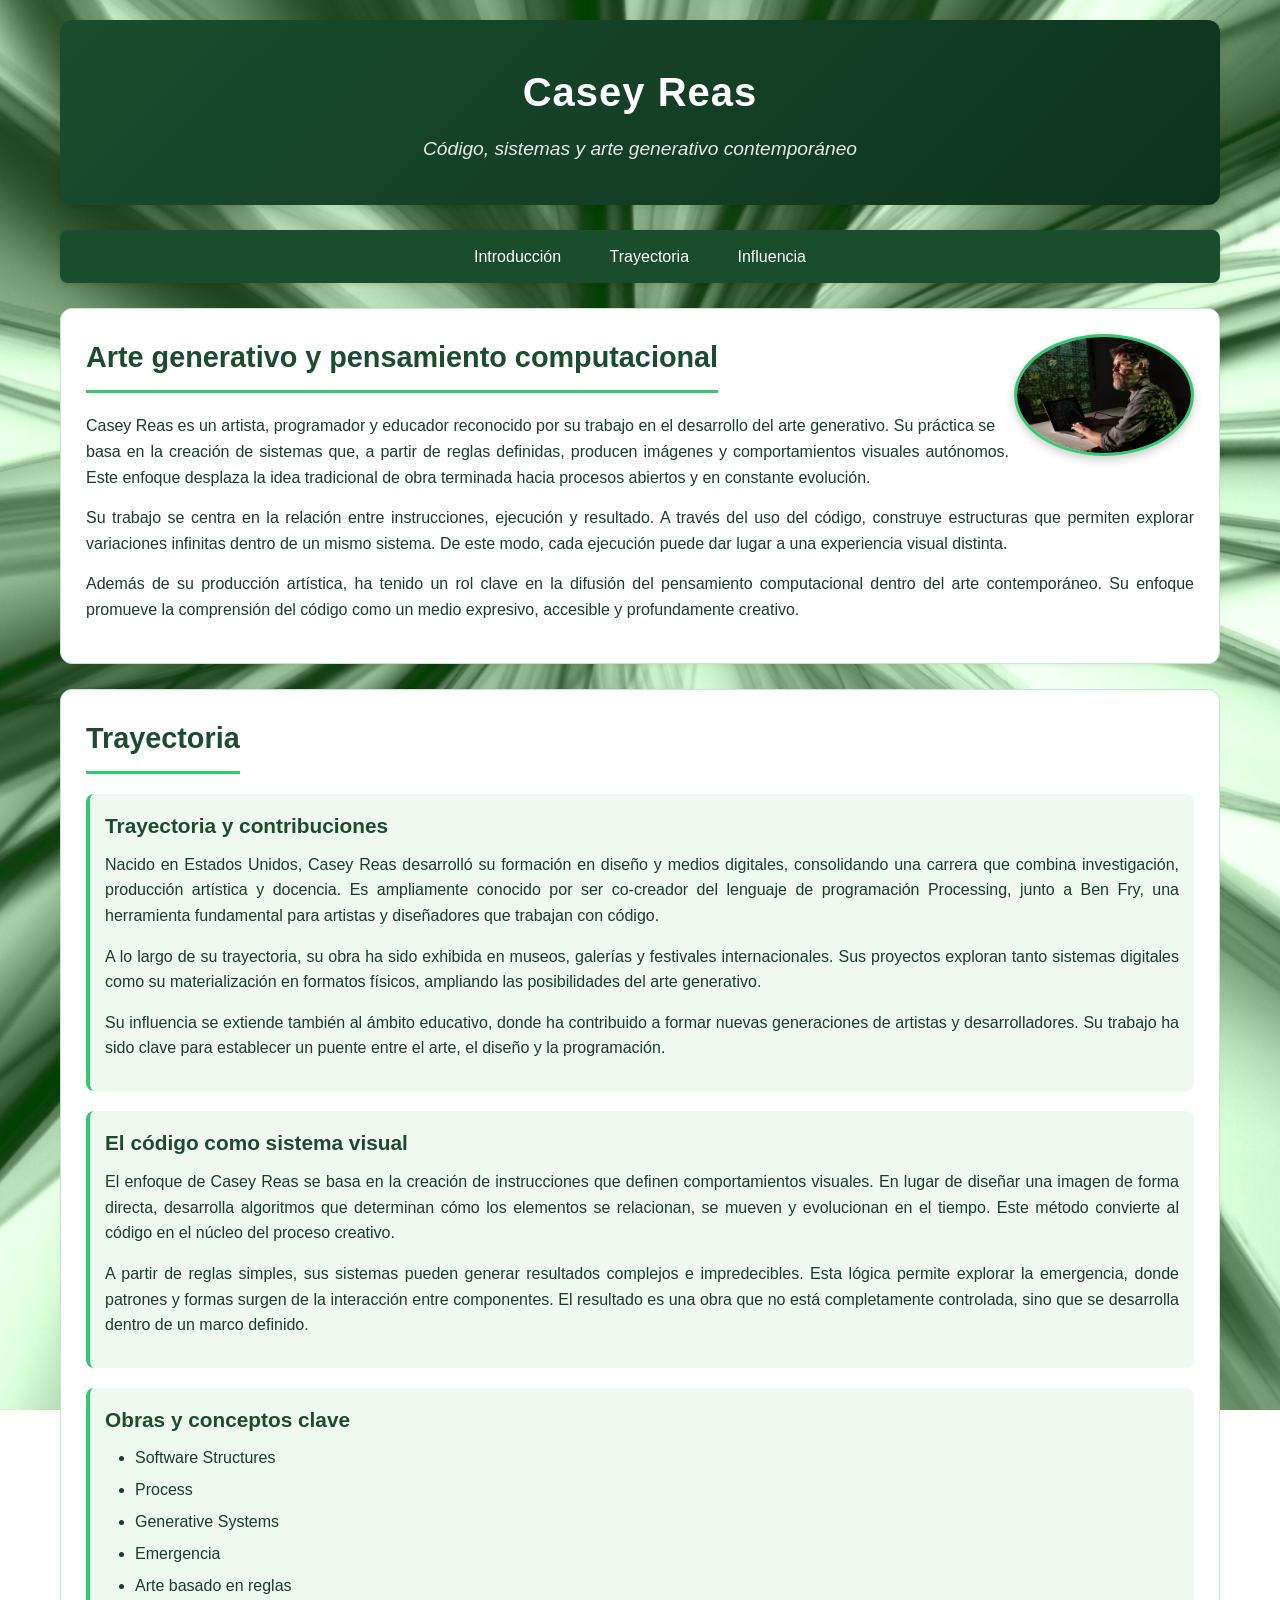
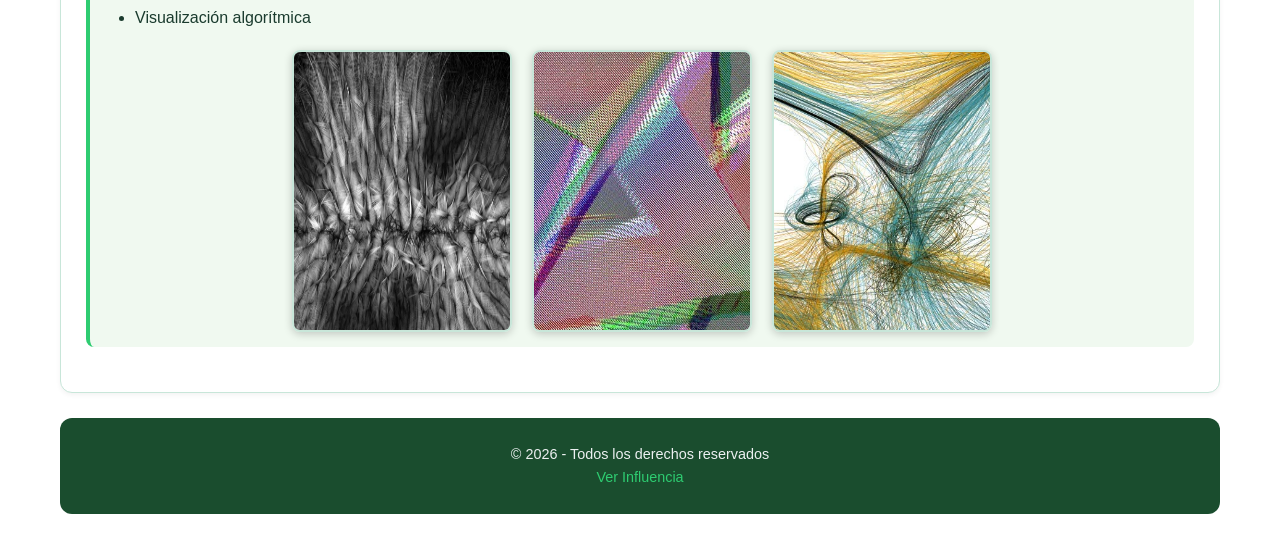
<file: index.html>
<!DOCTYPE html>
<html lang="es">
<head>
    <meta charset="UTF-8">
    <title>Casey Reas - Introducción y Trayectoria</title>
    <link rel="stylesheet" href="css/estilos.css">
</head>
<body>
    <header>
        <h1>Casey Reas</h1>
        <p>Código, sistemas y arte generativo contemporáneo</p>
    </header>

    <nav>
        <ul>
            <li><a href="index.html">Introducción</a></li>
            <li><a href="#trayectoria">Trayectoria</a></li>
            <li><a href="influencia.html">Influencia</a></li>
        </ul>
    </nav>

    <main>
    
        <section id="introduccion">
            <h2>Arte generativo y pensamiento computacional</h2>
            <img src="img/reas-1.jpg" alt="Foto de Casey Reas" class="perfil">
            <p>Casey Reas es un artista, programador y educador reconocido por su trabajo en el desarrollo del arte generativo. Su práctica se basa en la creación de sistemas que, a partir de reglas definidas, producen imágenes y comportamientos visuales autónomos. Este enfoque desplaza la idea tradicional de obra terminada hacia procesos abiertos y en constante evolución.</p>
            <p>Su trabajo se centra en la relación entre instrucciones, ejecución y resultado. A través del uso del código, construye estructuras que permiten explorar variaciones infinitas dentro de un mismo sistema. De este modo, cada ejecución puede dar lugar a una experiencia visual distinta.</p>
            <p>Además de su producción artística, ha tenido un rol clave en la difusión del pensamiento computacional dentro del arte contemporáneo. Su enfoque promueve la comprensión del código como un medio expresivo, accesible y profundamente creativo.</p>
        </section>

        <section id="trayectoria">
            <h2>Trayectoria</h2>
            
            <article>
                <h3>Trayectoria y contribuciones</h3>
                <p>Nacido en Estados Unidos, Casey Reas desarrolló su formación en diseño y medios digitales, consolidando una carrera que combina investigación, producción artística y docencia. Es ampliamente conocido por ser co-creador del lenguaje de programación Processing, junto a Ben Fry, una herramienta fundamental para artistas y diseñadores que trabajan con código.</p>
                <p>A lo largo de su trayectoria, su obra ha sido exhibida en museos, galerías y festivales internacionales. Sus proyectos exploran tanto sistemas digitales como su materialización en formatos físicos, ampliando las posibilidades del arte generativo.</p>
                <p>Su influencia se extiende también al ámbito educativo, donde ha contribuido a formar nuevas generaciones de artistas y desarrolladores. Su trabajo ha sido clave para establecer un puente entre el arte, el diseño y la programación.</p>
            </article>

            <article>
                <h3>El código como sistema visual</h3>
                <p>El enfoque de Casey Reas se basa en la creación de instrucciones que definen comportamientos visuales. En lugar de diseñar una imagen de forma directa, desarrolla algoritmos que determinan cómo los elementos se relacionan, se mueven y evolucionan en el tiempo. Este método convierte al código en el núcleo del proceso creativo.</p>
                <p>A partir de reglas simples, sus sistemas pueden generar resultados complejos e impredecibles. Esta lógica permite explorar la emergencia, donde patrones y formas surgen de la interacción entre componentes. El resultado es una obra que no está completamente controlada, sino que se desarrolla dentro de un marco definido.</p>
            </article>

            <article>
                <h3>Obras y conceptos clave</h3>
                <ul>
                    <li>Software Structures</li>
                    <li>Process</li>
                    <li>Generative Systems</li>
                    <li>Emergencia</li>
                    <li>Arte basado en reglas</li>
                    <li>Visualización algorítmica</li>
                </ul>
                <div class="fila-imagenes">
                     <img src="img/reas-2.jpg" alt="Obra 1">
                     <img src="img/reas-3.jpg" alt="Obra 2">
                     <img src="img/reas-4.jpg" alt="Obra 3">
                 </div>
            </article>
        </section>
    </main>

    <footer>
        <p>© 2026 - Todos los derechos reservados</p>
        <p><a href="influencia.html">Ver Influencia</a></p>
    </footer>
</body>
</html>
</file>
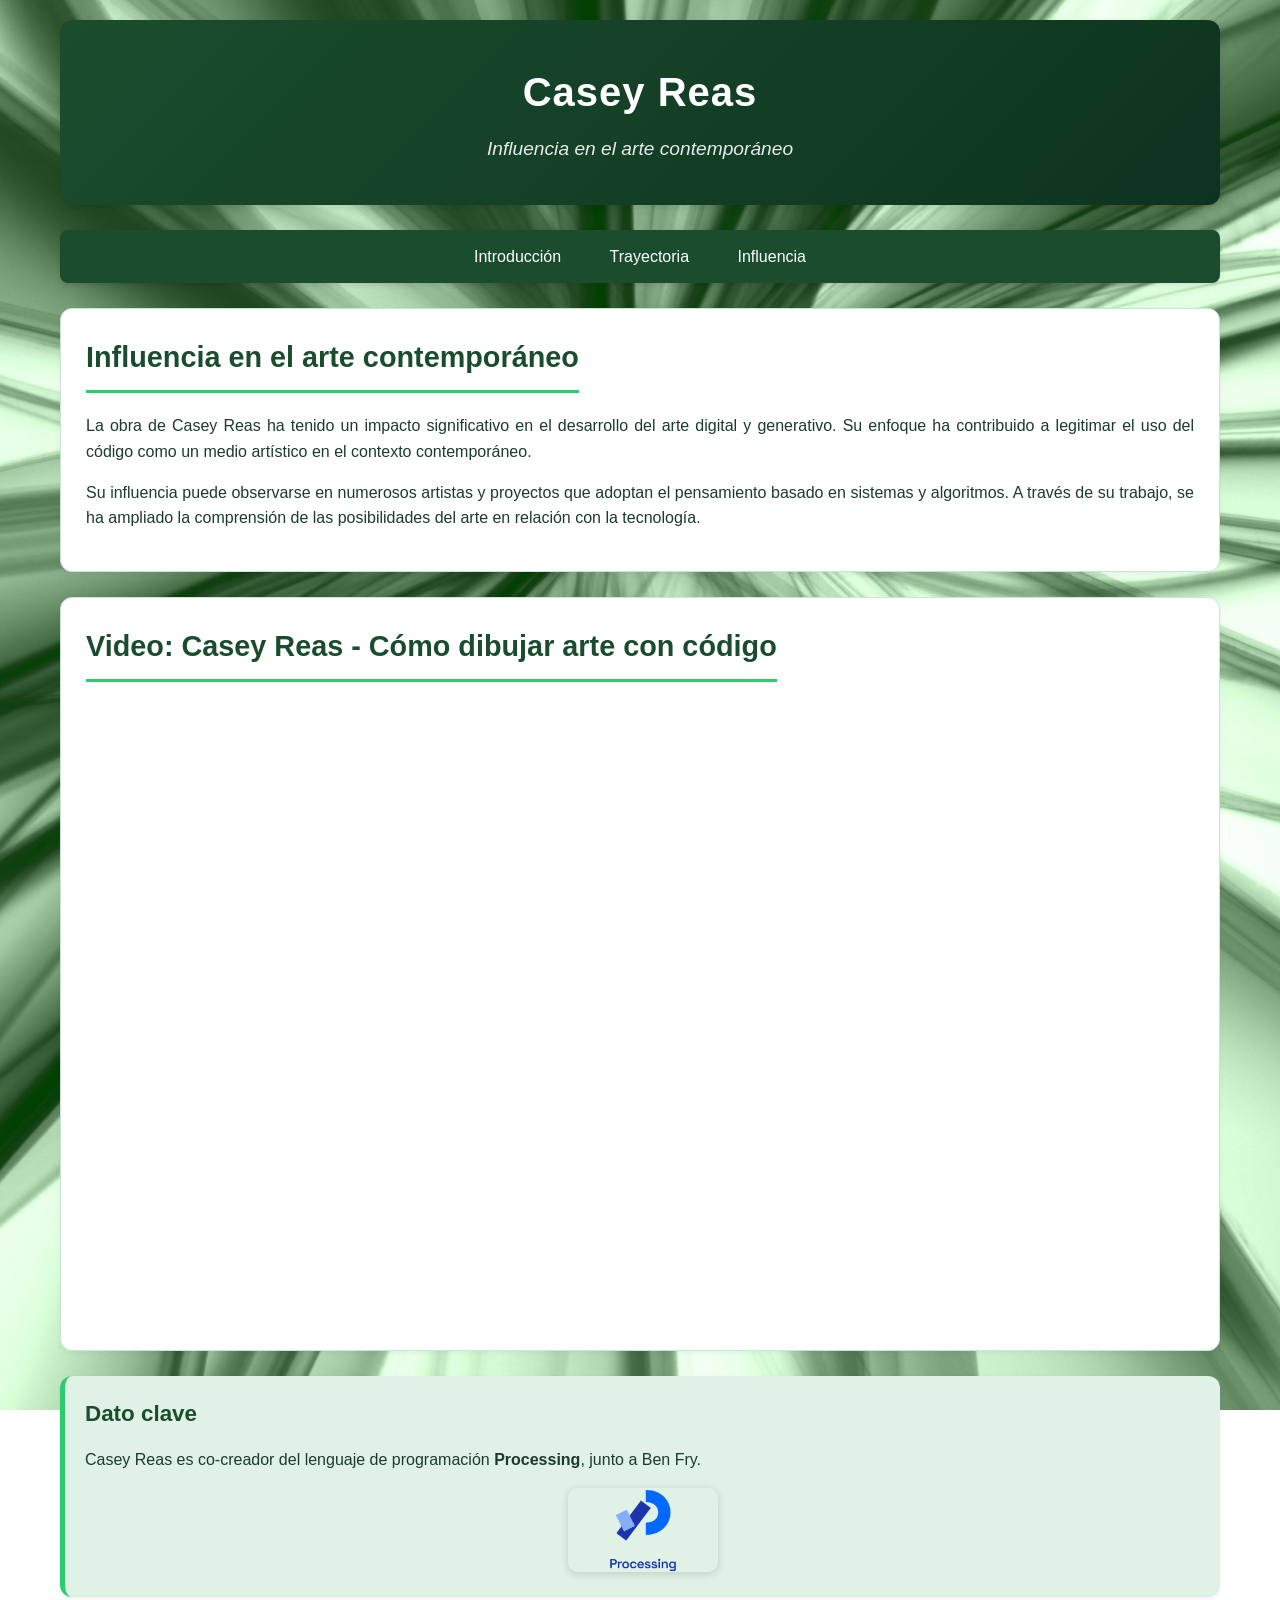
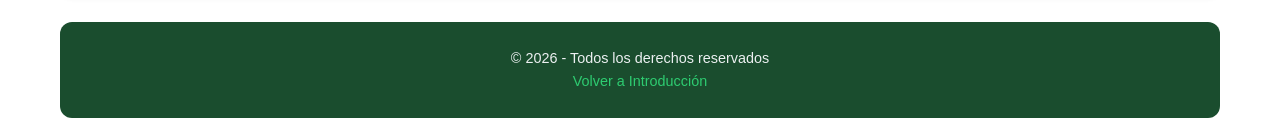
<file: influencia.html>
<!DOCTYPE html>
<html lang="es">
<head>
    <meta charset="UTF-8">
    <title>Casey Reas - Influencia y Video</title>
    <link rel="stylesheet" href="css/estilos.css">
</head>
<body>
    <header>
        <h1>Casey Reas</h1>
        <p>Influencia en el arte contemporáneo</p>
    </header>

    <nav>
        <ul>
            <li><a href="index.html">Introducción</a></li>
            <li><a href="index.html#trayectoria">Trayectoria</a></li>
            <li><a href="influencia.html">Influencia</a></li>
        </ul>
    </nav>

    <main>
       
        <section id="influencia">
            <h2>Influencia en el arte contemporáneo</h2>
            <p>La obra de Casey Reas ha tenido un impacto significativo en el desarrollo del arte digital y generativo. Su enfoque ha contribuido a legitimar el uso del código como un medio artístico en el contexto contemporáneo.</p>
            <p>Su influencia puede observarse en numerosos artistas y proyectos que adoptan el pensamiento basado en sistemas y algoritmos. A través de su trabajo, se ha ampliado la comprensión de las posibilidades del arte en relación con la tecnología.</p>
        </section>

        <!-- VIDEO -->
        <section id="video">
            <h2>Video: Casey Reas - Cómo dibujar arte con código</h2>
            <div class="video-container">
                <iframe width="560" height="315" src="https://www.youtube.com/embed/_8DMEHxOLQE" title="YouTube video player" frameborder="0" allow="accelerometer; autoplay; clipboard-write; encrypted-media; gyroscope; picture-in-picture; web-share" referrerpolicy="strict-origin-when-cross-origin" allowfullscreen></iframe>
            </div>
        </section>
    </main>

    
    <aside>
        <h3>Dato clave</h3>
        <p>Casey Reas es co-creador del lenguaje de programación <strong>Processing</strong>, junto a Ben Fry.</p>
        <img src="img/processing.png" alt="Logo de Processing">
    </aside>

    <footer>
        <p>© 2026 - Todos los derechos reservados</p>
        <p><a href="index.html">Volver a Introducción</a></p>
    </footer>
</body>
</html>
</file>
<file: css/estilos.css>
* {
    margin: 0;
    padding: 0;
    box-sizing: border-box;
}

body {
    font-family: 'Segoe UI', Tahoma, Geneva, Verdana, sans-serif;
    font-size: 1rem;
    line-height: 1.6;
    color: #1a3b2e;
    padding: 20px;
    max-width: 1200px;
    margin: 0 auto;
    background-image: url("../img/fondo-2.jpg");
    background-size: cover;
    background-position: center;
    background-repeat: no-repeat;
    background-attachment: fixed;
    background-blend-mode: multiply;
}

header {
    background: linear-gradient(135deg, #1a4d2e, #0d3320);
    color: white;
    padding: 40px 20px;
    text-align: center;
    border-radius: 12px;
    margin-bottom: 25px;
    box-shadow: 0 4px 10px rgba(0, 0, 0, 0.1);
}

header h1 {
    font-size: 2.5rem;
    margin-bottom: 10px;
    letter-spacing: 1px;
}

header p {
    font-size: 1.2rem;
    font-style: italic;
    opacity: 0.9;
}

nav {
    background-color: #1a4d2e;
    border-radius: 8px;
    margin-bottom: 25px;
    box-shadow: 0 2px 5px rgba(0, 0, 0, 0.1);
}

nav ul {
    list-style: none;
    text-align: center;
}

nav li {
    display: inline-block;
}

nav a {
    display: block;
    padding: 14px 22px;
    color: white;
    text-decoration: none;
    font-weight: 500;
    transition: background-color 0.3s ease;
}

nav a:link { color: white; }
nav a:visited { color: #b8e0c0; }
nav a:hover {
    background-color: #2ecc71;
    color: white;
}
nav a:active {
    background-color: #27ae60;
}

main {
    margin-bottom: 25px;
}

section {
    background-color: #ffffff;
    padding: 25px;
    margin-bottom: 25px;
    border-radius: 12px;
    border: 1px solid #c8e6d9;
    box-shadow: 0 2px 5px rgba(0, 0, 0, 0.05);
    transition: transform 0.2s ease, box-shadow 0.2s ease;
}

section:hover {
    transform: translateY(-2px);
    box-shadow: 0 6px 12px rgba(0, 0, 0, 0.1);
}

section h2 {
    font-size: 1.8rem;
    color: #1a4d2e;
    margin-bottom: 20px;
    padding-bottom: 10px;
    border-bottom: 3px solid #2ecc71;
    display: inline-block;
}

section p {
    margin-bottom: 15px;
    text-align: justify;
    color: #1a3b2e;
}

section ul {
    margin-left: 30px;
    margin-top: 10px;
    margin-bottom: 10px;
}

section li {
    margin-bottom: 8px;
    line-height: 1.5;
    color: #1a3b2e;
}

article {
    background-color: #f0f9f0;
    padding: 15px;
    margin-bottom: 20px;
    border-radius: 8px;
    border-left: 4px solid #2ecc71;
}

article h3 {
    font-size: 1.3rem;
    color: #1a4d2e;
    margin-bottom: 10px;
}

.video-container {
    position: relative;
    padding-bottom: 56.25%;
    height: 0;
    overflow: hidden;
    max-width: 100%;
    border-radius: 12px;
}

.video-container iframe {
    position: absolute;
    top: 0;
    left: 0;
    width: 100%;
    height: 100%;
}

aside {
    background-color: #e0f2e6;
    padding: 20px;
    border-radius: 12px;
    border-left: 5px solid #2ecc71;
    margin-bottom: 25px;
    box-shadow: 0 2px 5px rgba(0, 0, 0, 0.05);
}

aside h3 {
    font-size: 1.4rem;
    color: #1a4d2e;
    margin-bottom: 15px;
}

aside p {
    margin-bottom: 15px;
    color: #1a3b2e;
}

aside img {
    max-width: 150px;
    width: 100%;
    height: auto;
    display: block;
    margin: 15px auto 5px auto;
    border-radius: 10px;
    box-shadow: 0 2px 8px rgba(0, 0, 0, 0.15);
}

.perfil {
    max-width: 180px;
    width: 100%;
    height: auto;
    border-radius: 50%;
    float: right;
    margin: 0 0 15px 20px;
    box-shadow: 0 4px 10px rgba(0, 0, 0, 0.2);
    shape-outside: margin-box;
    border: 3px solid #2ecc71;
}

.fila-imagenes {
    display: flex;
    flex-wrap: wrap;
    gap: 20px;
    justify-content: center;
    margin-top: 20px;
}

.fila-imagenes img {
    max-width: 220px;
    width: 100%;
    height: auto;
    border-radius: 8px;
    box-shadow: 0 2px 8px rgba(0, 0, 0, 0.2);
    transition: transform 0.3s ease;
    border: 2px solid #c8e6d9;
}

.fila-imagenes img:hover {
    transform: scale(1.05);
    border-color: #2ecc71;
}

footer {
    background-color: #1a4d2e;
    color: #ecf0f1;
    padding: 25px;
    text-align: center;
    border-radius: 12px;
    margin-top: 10px;
    font-size: 0.9rem;
}

footer address {
    font-style: normal;
    margin-bottom: 15px;
}

footer a {
    color: #2ecc71;
    text-decoration: none;
}

footer a:hover {
    text-decoration: underline;
    color: #27ae60;
}

@media (max-width: 768px){
    body {
        padding: 10px;
    }
    
    header h1 {
        font-size: 1.8rem;
    }
    
    header p {
        font-size: 1rem;
    }
    
    nav li {
        display: block;
        width: 100%;
    }
    
    nav a {
        padding: 12px;
        border-bottom: 1px solid #2d6a4f;
    }
    
    section h2 {
        font-size: 1.5rem;
    }
    
    aside img {
        max-width: 120px;
    }
    
    .perfil {
        float: none;
        display: block;
        margin: 0 auto 20px auto;
    }
    
    .fila-imagenes img {
        max-width: 150px;
    }
}
</file>
